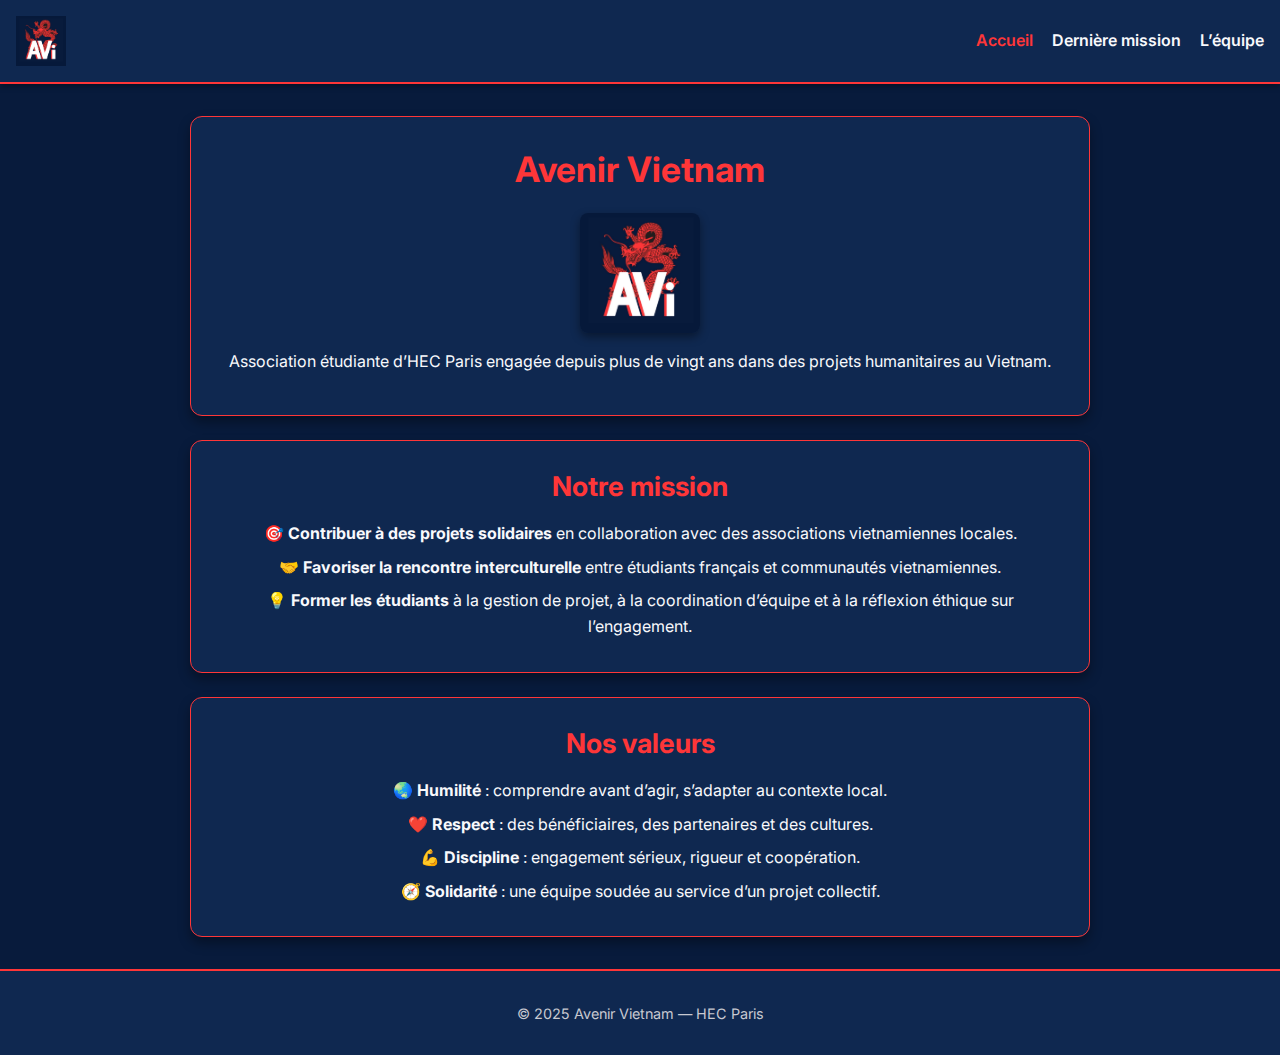
<file: index.html>
<!DOCTYPE html>
<html lang="fr">
<head>
  <meta charset="UTF-8" />
  <meta name="viewport" content="width=device-width, initial-scale=1.0" />
  <title>Avenir Vietnam</title>
  <link rel="stylesheet" href="css/styles.css" />
  <link rel="preconnect" href="https://fonts.googleapis.com">
  <link rel="preconnect" href="https://fonts.gstatic.com" crossorigin>
  <link href="https://fonts.googleapis.com/css2?family=Inter:wght@400;600;800&display=swap" rel="stylesheet">
</head>

<body>

  <!-- ===== NAVBAR ===== -->
  <header>
    <nav class="navbar" aria-label="Navigation principale">
      <img src="assets/img/logo.jpg" alt="Logo Avenir Vietnam" class="logo" />
      <ul>
        <li><a href="index.html" class="active">Accueil</a></li>
        <li><a href="last-trip.html">Dernière mission</a></li>
        <li><a href="team.html">L’équipe</a></li>
      </ul>
    </nav>
  </header>

  <!-- ===== CONTENU PRINCIPAL ===== -->
  <main class="container">

    <section class="card" id="intro">
      <h1>Avenir Vietnam</h1>
      <img src="assets/img/logo.jpg" alt="Logo Avenir Vietnam" class="logo-large" />
      <p>Association étudiante d’HEC Paris engagée depuis plus de vingt ans dans des projets humanitaires au Vietnam.</p>
    </section>

    <section class="card" id="presentation">
      <h2>Notre mission</h2>
      <ul>
        <li>🎯 <strong>Contribuer à des projets solidaires</strong> en collaboration avec des associations vietnamiennes locales.</li>
        <li>🤝 <strong>Favoriser la rencontre interculturelle</strong> entre étudiants français et communautés vietnamiennes.</li>
        <li>💡 <strong>Former les étudiants</strong> à la gestion de projet, à la coordination d’équipe et à la réflexion éthique sur l’engagement.</li>
      </ul>
    </section>

    <section class="card" id="values">
      <h2>Nos valeurs</h2>
      <ul>
        <li>🌏 <strong>Humilité</strong> : comprendre avant d’agir, s’adapter au contexte local.</li>
        <li>❤️ <strong>Respect</strong> : des bénéficiaires, des partenaires et des cultures.</li>
        <li>💪 <strong>Discipline</strong> : engagement sérieux, rigueur et coopération.</li>
        <li>🧭 <strong>Solidarité</strong> : une équipe soudée au service d’un projet collectif.</li>
      </ul>
    </section>

  </main>

  <footer>
    <p>&copy; 2025 Avenir Vietnam — HEC Paris</p>
  </footer>

</body>
</html>
</file>
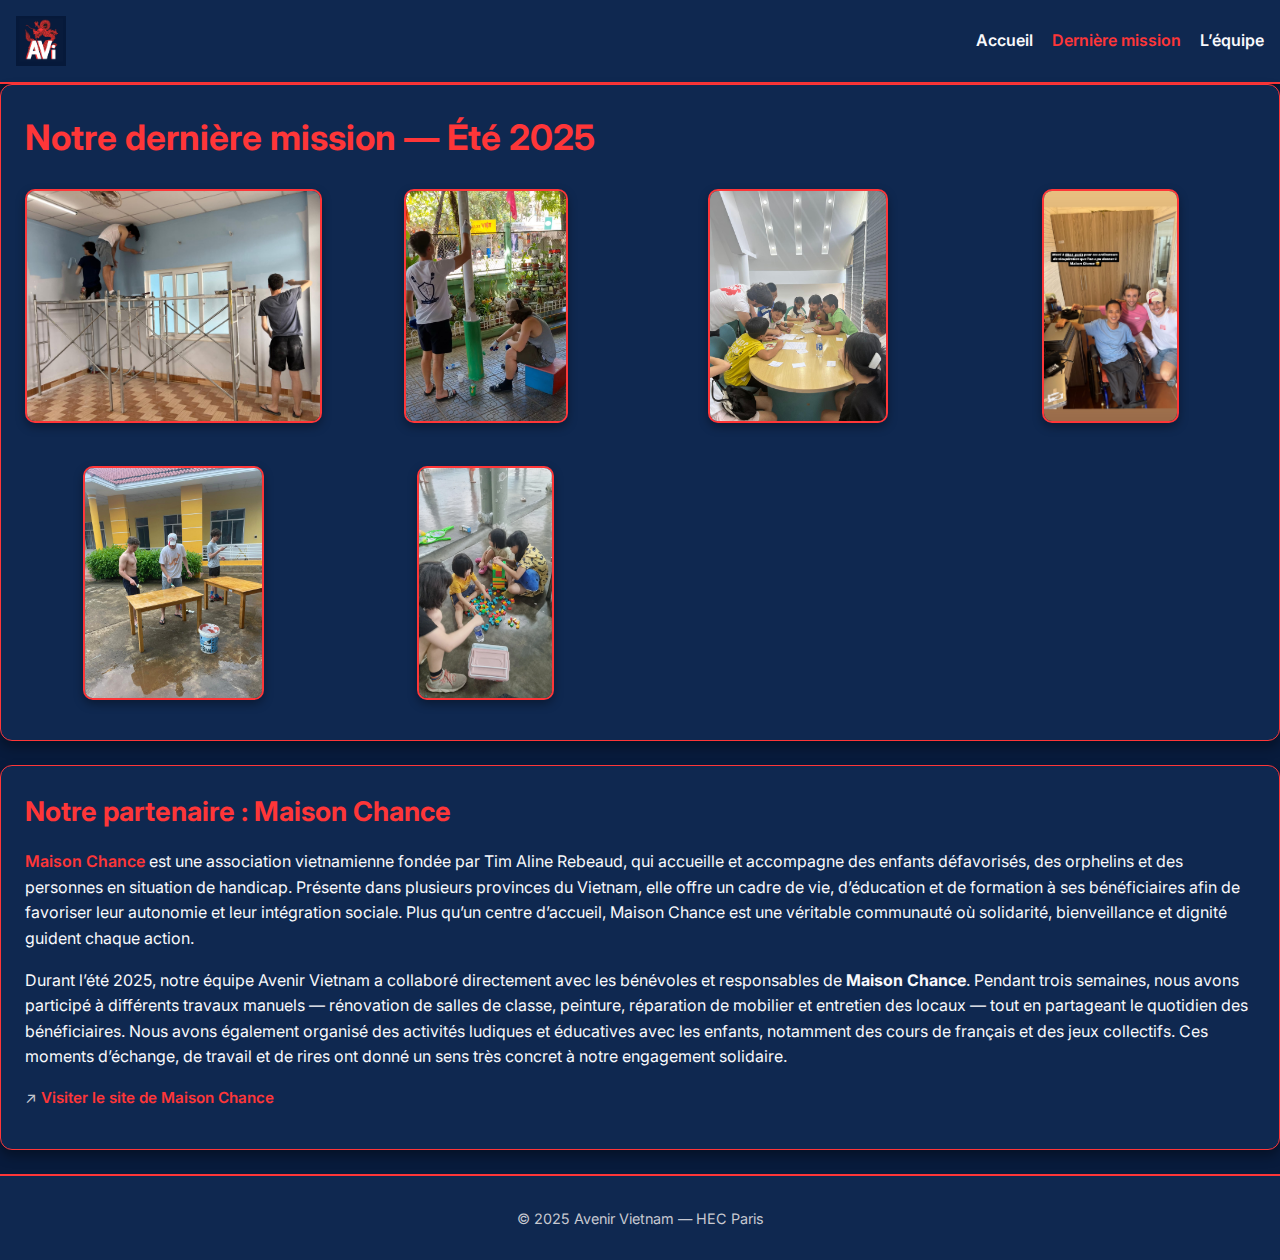
<file: last-trip.html>
<!DOCTYPE html>
<html lang="fr">
<head>
  <meta charset="UTF-8" />
  <meta name="viewport" content="width=device-width, initial-scale=1.0" />
  <title>Dernière mission — Avenir Vietnam</title>
  <link rel="stylesheet" href="css/styles.css" />
  <link href="https://fonts.googleapis.com/css2?family=Inter:wght@400;600;800&display=swap" rel="stylesheet">
</head>

<body>

  <header>
    <nav class="navbar" aria-label="Navigation principale">
      <img src="assets/img/logo.jpg" alt="Logo Avenir Vietnam" class="logo" />
      <ul>
        <li><a href="index.html">Accueil</a></li>
        <li><a href="last-trip.html" class="active">Dernière mission</a></li>
        <li><a href="team.html">L’équipe</a></li>
      </ul>
    </nav>
  </header>

    <section class="card" id="photos">
      <h1>Notre dernière mission — Été 2025</h1>
      <ul class="trip-gallery">
        <li><img src="assets/img/photo1.jpeg" alt="Photo 1 du voyage" /></li>
        <li><img src="assets/img/photo2.jpeg" alt="Photo 2 du voyage" /></li>
        <li><img src="assets/img/photo3.jpeg" alt="Photo 3 du voyage" /></li>
        <li><img src="assets/img/photo4.jpg" alt="Photo 4 du voyage" /></li>
        <li><img src="assets/img/photo5.jpeg" alt="Photo 5 du voyage" /></li>
        <li><img src="assets/img/photo6.png" alt="Photo 6 du voyage" /></li>
      </ul>
    </section>

    <section class="card" id="partner">
      <h2>Notre partenaire : Maison Chance</h2>
    
      <p>
        <strong><a href="https://www.maison-chance.org/" target="_blank" rel="noopener">Maison Chance</a></strong>
        est une association vietnamienne fondée par Tim Aline Rebeaud, qui accueille et accompagne des enfants défavorisés,
        des orphelins et des personnes en situation de handicap. Présente dans plusieurs provinces du Vietnam, elle offre
        un cadre de vie, d’éducation et de formation à ses bénéficiaires afin de favoriser leur autonomie et leur intégration
        sociale. Plus qu’un centre d’accueil, Maison Chance est une véritable communauté où solidarité, bienveillance et
        dignité guident chaque action.
      </p>
    
      <p>
        Durant l’été 2025, notre équipe Avenir Vietnam a collaboré directement avec les bénévoles et responsables de
        <strong>Maison Chance</strong>. Pendant trois semaines, nous avons participé à différents travaux manuels — rénovation
        de salles de classe, peinture, réparation de mobilier et entretien des locaux — tout en partageant le quotidien des
        bénéficiaires. Nous avons également organisé des activités ludiques et éducatives avec les enfants, notamment des cours
        de français et des jeux collectifs. Ces moments d’échange, de travail et de rires ont donné un sens très concret à
        notre engagement solidaire.
      </p>
    
      <p class="ext-link">
        ↗ <a href="https://www.maison-chance.org/" target="_blank" rel="noopener">Visiter le site de Maison Chance</a>
  </p>
</section>

  </main>

  <footer>
    <p>&copy; 2025 Avenir Vietnam — HEC Paris</p>
  </footer>

</body>
</html>
</file>
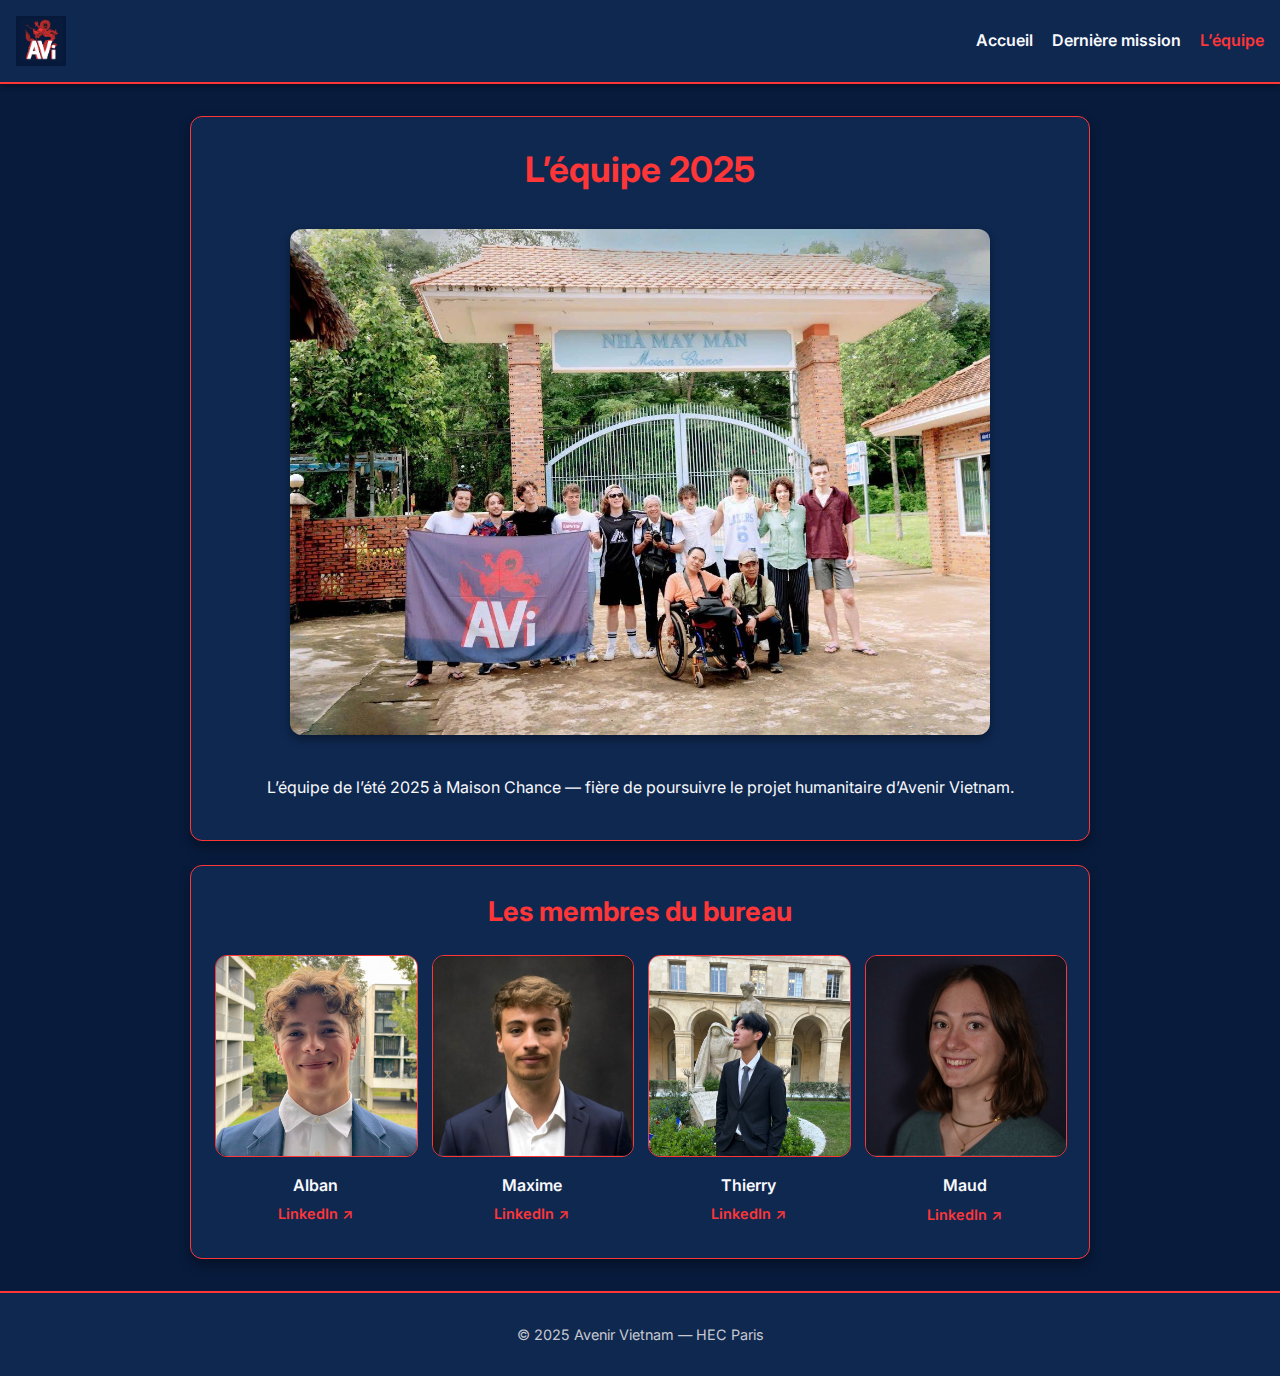
<file: team.html>
<!DOCTYPE html>
<html lang="fr">
<head>
  <meta charset="UTF-8" />
  <meta name="viewport" content="width=device-width, initial-scale=1.0" />
  <title>L’équipe — Avenir Vietnam</title>
  <link rel="stylesheet" href="css/styles.css" />
  <link href="https://fonts.googleapis.com/css2?family=Inter:wght@400;600;800&display=swap" rel="stylesheet">
</head>

<body>

  <header>
    <nav class="navbar" aria-label="Navigation principale">
      <img src="assets/img/logo.jpg" alt="Logo Avenir Vietnam" class="logo" />
      <ul>
        <li><a href="index.html">Accueil</a></li>
        <li><a href="last-trip.html">Dernière mission</a></li>
        <li><a href="team.html" class="active">L’équipe</a></li>
      </ul>
    </nav>
  </header>

  <main class="container">

    <section class="card" id="team-photo">
      <h1>L’équipe 2025</h1>
      <img src="assets/img/photo-MC.jpeg" alt="L’équipe à Maison Chance" class="photo-large" />
      <p>L’équipe de l’été 2025 à Maison Chance — fière de poursuivre le projet humanitaire d’Avenir Vietnam.</p>
    </section>

    <section class="card" id="members">
  <h2>Les membres du bureau</h2>
  <ul class="team-grid">

    <li class="member-card">
      <img src="assets/img/photo-Alban.jpg" alt="Photo d'Alban" />
      <p class="member-name">Alban</p>
      <p class="member-link">
        <a href="https://www.linkedin.com/in/alban-poutier-bab501325/" target="_blank" rel="noopener">
          LinkedIn ↗
        </a>
      </p>
    </li>

    <li class="member-card">
      <img src="assets/img/photo-Maxime.jpg" alt="Photo de Maxime" />
      <p class="member-name">Maxime</p>
      <p class="member-link">
        <a href="https://www.linkedin.com/in/maxime-moreau-207b50322/" target="_blank" rel="noopener">
          LinkedIn ↗
        </a>
      </p>
    </li>


    <li class="member-card">
      <img src="assets/img/photo-Thierry.jpg" alt="Photo de Thierry" />
      <p class="member-name">Thierry</p>
      <p class="member-link">
        <a href="https://www.linkedin.com/in/thierryzhuang/" target="_blank" rel="noopener">
          LinkedIn ↗
        </a>
      </p>
    </li>

    <li class="member-card">
      <img src="assets/img/photo-Maud.jpg" alt="Photo de Maud" />
      <p class="member-name">Maud</p>
      <p class="member-link">
        <a href="https://www.linkedin.com/in/maud-archer-125316317/" target="_blank" rel="noopener">
          LinkedIn ↗
        </a>
      </p>
    </li>

  </ul>
</section>


  </main>

  <footer>
    <p>&copy; 2025 Avenir Vietnam — HEC Paris</p>
  </footer>

</body>
</html>
</file>
<file: css/styles.css>
:root {
  --blue-bg: rgba(8, 27, 60, 1);
  --blue-card: rgba(15, 40, 80, 1);
  --red-accent: rgba(254, 54, 56, 1);
  --text-light: #f8f9fc;
  --text-muted: #c7c9d1;
  --radius: 12px;
  --space: 16px;
  --max-width: 900px;
}

html { scroll-behavior: smooth; }

body {
  font-family: "Inter", system-ui, sans-serif;
  margin: 0;
  background-color: var(--blue-bg);
  color: var(--text-light);
  line-height: 1.6;
}

.navbar {
  display: flex;
  justify-content: space-between;
  align-items: center;
  padding: 1rem var(--space);
  background: var(--blue-card);
  border-bottom: 2px solid var(--red-accent);
  box-shadow: 0 2px 6px rgba(0,0,0,0.4);
}
.navbar ul {
  display: flex;
  list-style: none;
  gap: 1.2rem;
  margin: 0;
  padding: 0;
}
.navbar a {
  color: var(--text-light);
  text-decoration: none;
  font-weight: 600;
  transition: color 0.2s ease;
}
.navbar a.active,
.navbar a:hover {
  color: var(--red-accent);
}
.logo {
  height: 50px;
}

.container {
  max-width: var(--max-width);
  margin: 2rem auto;
  padding: 0 var(--space);
  text-align: center;
}

.card {
  background: var(--blue-card);
  border-radius: var(--radius);
  border: 1.5px solid var(--red-accent);
  padding: 1.5rem;
  margin-bottom: 1.5rem;
  box-shadow: 0 6px 12px rgba(0, 0, 0, 0.35);
  transition: transform 0.2s ease, box-shadow 0.2s ease;
}
.card:hover {
  transform: translateY(-3px);
  box-shadow: 0 10px 18px rgba(0, 0, 0, 0.4);
}

h1, h2, h3 {
  color: var(--red-accent);
  margin-top: 0;
}
h1 {
  font-size: 2rem;
  margin-bottom: 1rem;
}
h2 {
  font-size: 1.5rem;
  margin-bottom: 0.8rem;
}

ul {
  list-style: none;
  padding: 0;
  margin: 0;
}
li {
  margin: 0.5rem 0;
}

.photo-large {
  width: 100%;
  max-width: 700px;
  border-radius: var(--radius);
  margin: 1rem 0;
  box-shadow: 0 4px 10px rgba(0, 0, 0, 0.4);
}
.team-grid {
  display: grid;
  grid-template-columns: repeat(auto-fit, minmax(150px, 1fr));
  gap: var(--space);
}
.team-grid img {
  width: 100%;
  border-radius: var(--radius);
  border: 1.5px solid var(--red-accent);
}
.trip-gallery {
  display: grid;
  grid-template-columns: repeat(auto-fit, minmax(250px, 1fr));
  gap: 1.2rem;
  justify-items: center;
}
.trip-gallery img {
  width: 100%;
  height: 230px;
  object-fit: cover;
  border-radius: 10px;
  border: 2px solid var(--red-accent);
  box-shadow: 0 4px 10px rgba(0, 0, 0, 0.35);
  transition: transform 0.2s ease, box-shadow 0.2s ease;
}
.trip-gallery img:hover {
  transform: scale(1.02);
  box-shadow: 0 8px 18px rgba(0, 0, 0, 0.4);
}

a {
  color: var(--red-accent);
  text-decoration: none;
  font-weight: 600;
}
a:hover {
  text-decoration: underline;
}

.ext-link {
  margin-top: 1rem;
  font-size: 0.95rem;
  color: var(--text-muted);
}
.ext-link a {
  color: var(--red-accent);
  font-weight: 600;
}
.ext-link a:hover {
  text-decoration: underline;
}

.member-card {
  text-align: center;
  color: var(--text-light);
}
.member-name {
  font-weight: 600;
  margin: 0.5rem 0 0.25rem;
  color: var(--text-light);
}
.member-link {
  margin: 0;
  font-size: 0.9rem;
}
.member-link a {
  color: var(--red-accent);
  text-decoration: none;
  font-weight: 600;
}
.member-link a:hover {
  text-decoration: underline;
}

footer {
  text-align: center;
  padding: 1rem;
  color: var(--text-muted);
  font-size: 0.9rem;
  border-top: 2px solid var(--red-accent);
  background: var(--blue-card);
}

@media (min-width: 768px) {
  h1 { font-size: 2.2rem; }
  h2 { font-size: 1.7rem; }
}

.logo-large {
  width: 120px;
  height: auto;
  display: block;
  margin: 0.5rem auto 1rem;
  border-radius: 8px;
  box-shadow: 0 4px 10px rgba(0, 0, 0, 0.4);
  transition: transform 0.2s ease;
}
.logo-large:hover {
  transform: scale(1.05);
}
</file>
